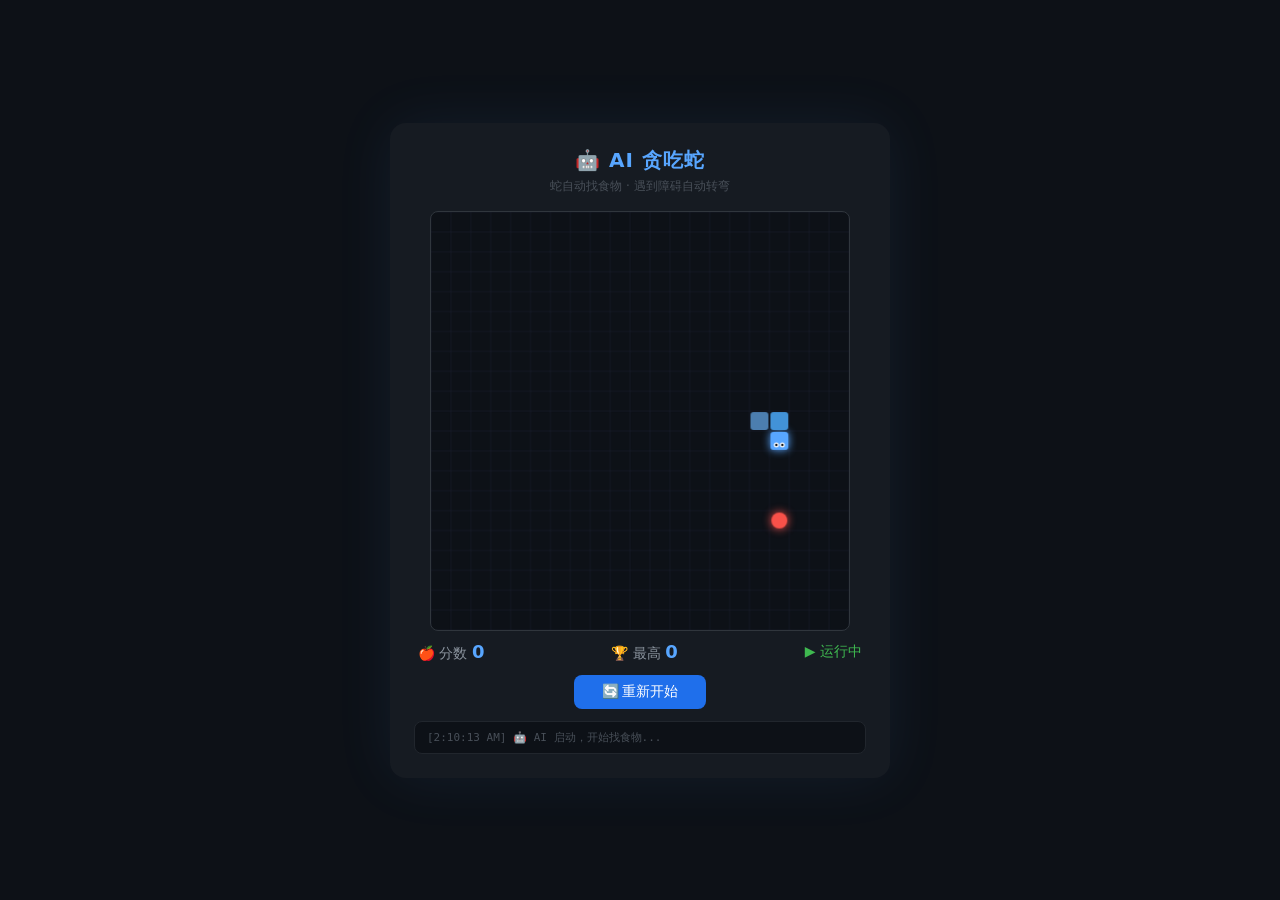
<file: code_demo/web_html/ai_snake.html>
<!DOCTYPE html>
<html lang="zh-CN">
<head>
<meta charset="UTF-8">
<meta name="viewport" content="width=device-width, initial-scale=1.0">
<title>🤖 AI 贪吃蛇</title>
<style>
* { margin: 0; padding: 0; box-sizing: border-box; }
body {
  background: #0d1117; color: #c9d1d9;
  font-family: 'Segoe UI', system-ui, sans-serif;
  min-height: 100vh; display: flex; justify-content: center; align-items: center;
  padding: 20px;
}
.wrap {
  background: #161b22; border-radius: 16px; padding: 24px;
  box-shadow: 0 0 60px rgba(88,166,255,0.08);
  max-width: 500px; width: 100%;
}
h1 {
  text-align: center; font-size: 20px; color: #58a6ff;
  margin-bottom: 4px; letter-spacing: 1px;
}
.sub { text-align: center; color: #484f58; font-size: 12px; margin-bottom: 16px; }
canvas {
  display: block; margin: 0 auto; border-radius: 8px;
  background: #0d1117; border: 1px solid #30363d;
  width: 100%; max-width: 420px; aspect-ratio: 1;
}
.bar {
  display: flex; justify-content: space-between; align-items: center;
  padding: 10px 4px 0; font-size: 14px; color: #8b949e;
}
.bar .num { color: #58a6ff; font-weight: bold; font-size: 18px; }
.bar .status { color: #f0883e; }
.btn {
  display: block; margin: 12px auto 0; padding: 8px 28px;
  border-radius: 8px; border: none; font-size: 14px; font-weight: 500;
  cursor: pointer; transition: all 0.2s; background: #1f6feb; color: #fff;
}
.btn:hover { background: #388bfd; }
.log {
  margin-top: 12px; padding: 8px 12px; background: #0d1117;
  border-radius: 8px; font-size: 11px; color: #484f58;
  max-height: 60px; overflow-y: auto; font-family: monospace;
  border: 1px solid #21262d;
}
</style>
</head>
<body>
<div class="wrap">
  <h1>🤖 AI 贪吃蛇</h1>
  <p class="sub">蛇自动找食物 · 遇到障碍自动转弯</p>
  <canvas id="c" width="420" height="420"></canvas>
  <div class="bar">
    <span>🍎 分数 <span class="num" id="score">0</span></span>
    <span>🏆 最高 <span class="num" id="best">0</span></span>
    <span class="status" id="status">▶ 运行中</span>
  </div>
  <button class="btn" id="restart">🔄 重新开始</button>
  <div class="log" id="log">🤖 AI 启动...</div>
</div>
<script>
const S = 20, N = 21; // 20x20 网格，21px 每格
const canvas = document.getElementById('c');
const ctx = canvas.getContext('2d');

let snake, dir, food, score, best, alive, gameLoop, speed;
const log = document.getElementById('log');
const scoreEl = document.getElementById('score');
const bestEl = document.getElementById('best');
const statusEl = document.getElementById('status');

function logMsg(m) { log.textContent = `[${new Date().toLocaleTimeString()}] ${m}`; }

function init() {
  const cx = Math.floor(N/2), cy = Math.floor(N/2);
  snake = [{x: cx, y: cy}, {x: cx-1, y: cy}, {x: cx-2, y: cy}];
  dir = {x: 1, y: 0};
  score = 0; alive = true; speed = 120;
  best = parseInt(localStorage.getItem('aiSnakeBest') || '0');
  bestEl.textContent = best;
  scoreEl.textContent = 0;
  statusEl.textContent = '▶ 运行中';
  statusEl.style.color = '#3fb950';
  spawnFood();
  draw();
  logMsg('🤖 AI 启动，开始找食物...');
  clearInterval(gameLoop);
  gameLoop = setInterval(tick, speed);
}

function spawnFood() {
  let pos;
  do {
    pos = {x: Math.floor(Math.random() * N), y: Math.floor(Math.random() * N)};
  } while (snake.some(s => s.x === pos.x && s.y === pos.y));
  food = pos;
}

function draw() {
  ctx.clearRect(0, 0, 420, 420);
  // 网格
  ctx.strokeStyle = '#1c2333';
  ctx.lineWidth = 0.5;
  for (let i = 0; i <= N; i++) {
    ctx.beginPath(); ctx.moveTo(i*S, 0); ctx.lineTo(i*S, 420); ctx.stroke();
    ctx.beginPath(); ctx.moveTo(0, i*S); ctx.lineTo(420, i*S); ctx.stroke();
  }
  // 食物
  ctx.fillStyle = '#f85149';
  ctx.shadowColor = '#f85149'; ctx.shadowBlur = 10;
  ctx.beginPath();
  ctx.arc(food.x*S + S/2, food.y*S + S/2, S/2 - 2, 0, Math.PI*2);
  ctx.fill();
  ctx.shadowBlur = 0;
  // 蛇
  snake.forEach((seg, i) => {
    const t = i / snake.length;
    const r = Math.floor(56 + t * 30);
    const g = Math.floor(166 - t * 60);
    const b = Math.floor(255 - t * 120);
    ctx.fillStyle = i === 0 ? '#58a6ff' : `rgb(${r},${g},${b})`;
    ctx.shadowColor = i === 0 ? '#58a6ff' : 'transparent';
    ctx.shadowBlur = i === 0 ? 8 : 0;
    const pad = 1, x = seg.x*S + pad, y = seg.y*S + pad;
    const w = S - pad*2, h = S - pad*2, r2 = 3;
    ctx.beginPath();
    ctx.moveTo(x + r2, y);
    ctx.lineTo(x + w - r2, y);
    ctx.quadraticCurveTo(x + w, y, x + w, y + r2);
    ctx.lineTo(x + w, y + h - r2);
    ctx.quadraticCurveTo(x + w, y + h, x + w - r2, y + h);
    ctx.lineTo(x + r2, y + h);
    ctx.quadraticCurveTo(x, y + h, x, y + h - r2);
    ctx.lineTo(x, y + r2);
    ctx.quadraticCurveTo(x, y, x + r2, y);
    ctx.closePath(); ctx.fill();
  });
  ctx.shadowBlur = 0;
  // 蛇眼
  if (snake.length > 0) {
    const h = snake[0];
    const cx = h.x*S + S/2, cy = h.y*S + S/2;
    ctx.fillStyle = '#fff';
    ctx.beginPath();
    ctx.arc(cx + dir.x*4 - dir.y*3, cy + dir.y*4 + dir.x*3, 2.5, 0, Math.PI*2);
    ctx.fill();
    ctx.beginPath();
    ctx.arc(cx + dir.x*4 + dir.y*3, cy + dir.y*4 - dir.x*3, 2.5, 0, Math.PI*2);
    ctx.fill();
    ctx.fillStyle = '#0d1117';
    ctx.beginPath();
    ctx.arc(cx + dir.x*4 - dir.y*3, cy + dir.y*4 + dir.x*3, 1.2, 0, Math.PI*2);
    ctx.fill();
    ctx.beginPath();
    ctx.arc(cx + dir.x*4 + dir.y*3, cy + dir.y*4 - dir.x*3, 1.2, 0, Math.PI*2);
    ctx.fill();
  }
}

// ─── AI 决策 ───────────────────────────────────────────

function aiDecide() {
  const head = snake[0];
  // 可用方向
  const dirs = [
    {x: 0, y: -1, label: '↑'},
    {x: 1, y: 0,  label: '→'},
    {x: 0, y: 1,  label: '↓'},
    {x: -1, y: 0, label: '←'},
  ];
  // 不能反向
  const safe = dirs.filter(d => !(d.x + dir.x === 0 && d.y + dir.y === 0));
  // 去掉会撞墙或撞自己的
  const valid = safe.filter(d => {
    const nx = head.x + d.x, ny = head.y + d.y;
    if (nx < 0 || nx >= N || ny < 0 || ny >= N) return false;
    return !snake.some(s => s.x === nx && s.y === ny);
  });

  if (valid.length === 0) return dir; // 无路可走，保持原方向（会死）

  // 优先朝食物方向走
  const dx = food.x - head.x, dy = food.y - head.y;
  // 按食物方向排序
  valid.sort((a, b) => {
    const da = Math.abs(dx - a.x) + Math.abs(dy - a.y);
    const db = Math.abs(dx - b.x) + Math.abs(dy - b.y);
    return da - db;
  });

  // 选第一个（最接近食物方向）
  return valid[0];
}

function tick() {
  if (!alive) return;
  const newDir = aiDecide();
  dir = newDir;
  const head = {x: snake[0].x + dir.x, y: snake[0].y + dir.y};
  // 撞墙
  if (head.x < 0 || head.x >= N || head.y < 0 || head.y >= N) { die(); return; }
  // 撞自己
  if (snake.some(s => s.x === head.x && s.y === head.y)) { die(); return; }
  snake.unshift(head);
  if (head.x === food.x && head.y === food.y) {
    score++;
    scoreEl.textContent = score;
    if (speed > 60) speed -= 1;
    clearInterval(gameLoop);
    gameLoop = setInterval(tick, speed);
    spawnFood();
    logMsg(`🍎 吃到食物！分数 ${score}，蛇长 ${snake.length}`);
  } else {
    snake.pop();
  }
  draw();
}

function die() {
  alive = false;
  clearInterval(gameLoop);
  if (score > best) {
    best = score;
    localStorage.setItem('aiSnakeBest', best);
    bestEl.textContent = best;
    statusEl.textContent = `💀 新纪录：${score}`;
    statusEl.style.color = '#d29922';
    logMsg(`🏆 新纪录！分数 ${score}，蛇长 ${snake.length}`);
  } else {
    statusEl.textContent = `💀 结束，分数 ${score}`;
    statusEl.style.color = '#f85149';
    logMsg(`💀 游戏结束，分数 ${score}`);
  }
}

document.getElementById('restart').addEventListener('click', init);
init();
</script>
</body>
</html>
</file>
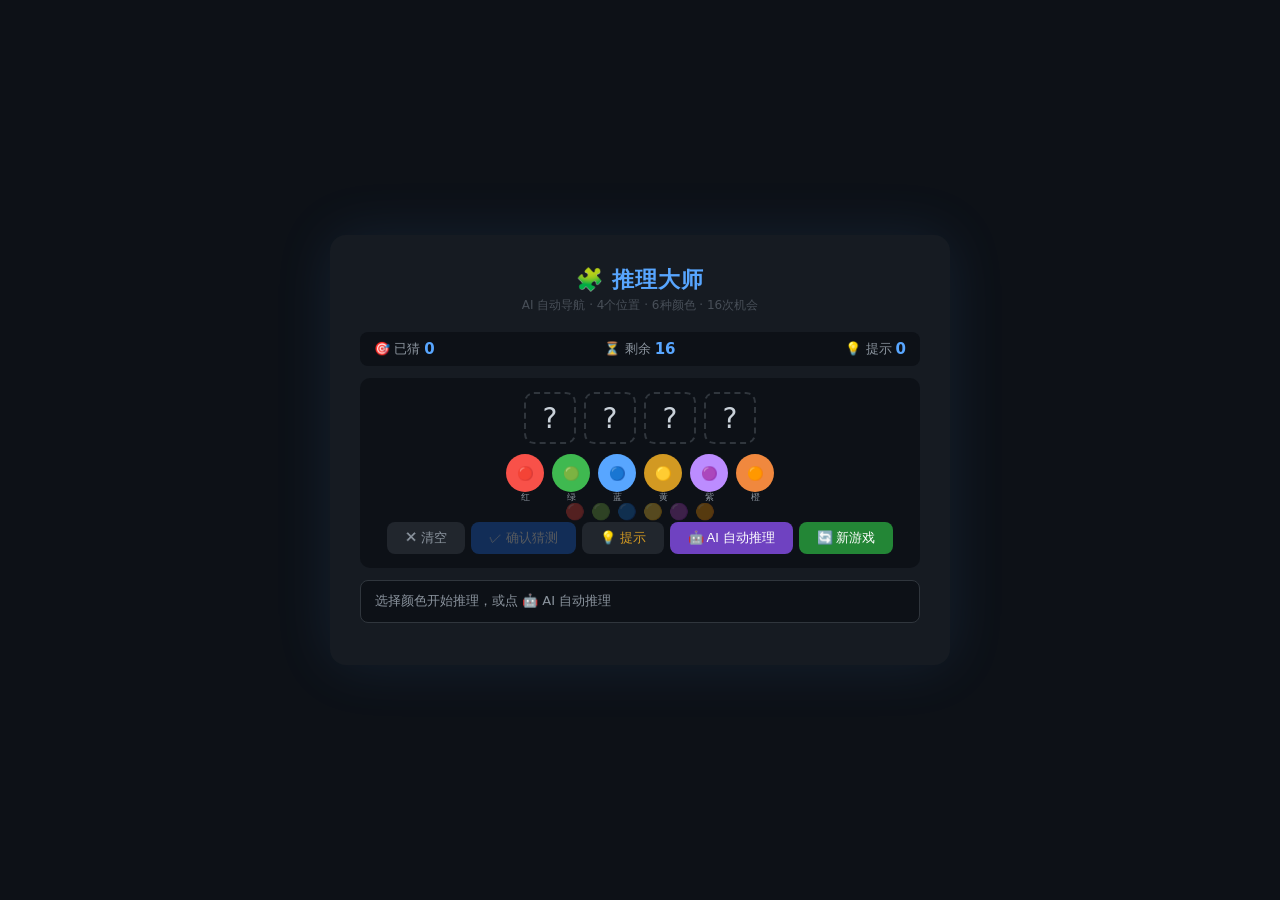
<file: code_demo/web_html/deduction.html>
<!DOCTYPE html>
<html lang="zh-CN">
<head>
<meta charset="UTF-8">
<meta name="viewport" content="width=device-width, initial-scale=1.0">
<title>🧩 推理大师 · AI 自动导航</title>
<style>
  * { margin: 0; padding: 0; box-sizing: border-box; }
  body {
    background: #0d1117; color: #c9d1d9;
    font-family: 'Segoe UI', system-ui, sans-serif;
    min-height: 100vh; display: flex; justify-content: center; align-items: center;
    padding: 20px;
  }
  .game {
    background: #161b22; border-radius: 16px;
    padding: 30px; max-width: 620px; width: 100%;
    box-shadow: 0 0 60px rgba(88,166,255,0.1);
  }
  h1 {
    text-align: center; font-size: 22px; font-weight: 600;
    color: #58a6ff; margin-bottom: 2px; letter-spacing: 1px;
  }
  .subtitle {
    text-align: center; color: #484f58; font-size: 12px; margin-bottom: 18px;
  }

  .info-bar {
    display: flex; justify-content: space-between; align-items: center;
    background: #0d1117; border-radius: 8px; padding: 8px 14px;
    margin-bottom: 12px; font-size: 13px; color: #8b949e;
  }
  .info-bar .stat { display: flex; align-items: center; gap: 4px; }
  .info-bar .num { color: #58a6ff; font-weight: bold; font-size: 15px; }

  /* 当前猜测 */
  .guess-area {
    background: #0d1117; border-radius: 10px; padding: 14px 16px;
    margin-bottom: 12px; text-align: center;
  }
  .guess-slots {
    display: flex; justify-content: center; gap: 8px; margin-bottom: 10px;
  }
  .slot {
    width: 52px; height: 52px; border-radius: 10px;
    border: 2px dashed #30363d; background: #0d1117;
    display: flex; align-items: center; justify-content: center;
    font-size: 28px; transition: all 0.2s;
  }
  .slot.filled { border-style: solid; border-color: #58a6ff; background: #161b22; }
  .slot.reveal { border-color: #3fb950; background: #0d2818; }

  .color-picker {
    display: flex; justify-content: center; gap: 8px; flex-wrap: wrap;
    margin-bottom: 10px;
  }
  .color-btn {
    width: 38px; height: 38px; border-radius: 50%; border: 2px solid transparent;
    cursor: pointer; transition: all 0.15s; position: relative;
  }
  .color-btn:hover { transform: scale(1.15); border-color: #fff; }
  .color-btn:active { transform: scale(0.95); }
  .color-btn.dim { opacity: 0.15; filter: grayscale(1); cursor: default; }
  .color-btn.dim:hover { transform: none; border-color: transparent; }
  .color-btn .label {
    position: absolute; bottom: -14px; left: 50%; transform: translateX(-50%);
    font-size: 9px; color: #8b949e; white-space: nowrap;
  }

  .action-btns {
    display: flex; gap: 6px; justify-content: center; flex-wrap: wrap;
  }
  .action-btns button {
    padding: 7px 18px; border-radius: 8px; border: none;
    font-size: 13px; font-weight: 500; cursor: pointer; transition: all 0.2s;
  }
  .btn-guess { background: #1f6feb; color: #fff; }
  .btn-guess:disabled { opacity: 0.3; cursor: not-allowed; }
  .btn-guess:hover:not(:disabled) { background: #388bfd; }
  .btn-clear { background: #21262d; color: #8b949e; }
  .btn-clear:hover { background: #30363d; color: #c9d1d9; }
  .btn-hint { background: #21262d; color: #d29922; }
  .btn-hint:hover { background: #30363d; }
  .btn-new { background: #238636; color: #fff; }
  .btn-new:hover { background: #2ea043; }
  .btn-ai { background: #6f42c1; color: #fff; }
  .btn-ai:hover { background: #7c4dd4; }
  .btn-ai.running { background: #da3633; animation: pulse 1.5s infinite; }
  @keyframes pulse { 0%,100% { opacity: 1; } 50% { opacity: 0.7; } }

  /* 推理面板 */
  .reasoning-panel {
    background: #0d1117; border: 1px solid #30363d; border-radius: 10px;
    padding: 14px; margin-bottom: 12px; display: none;
    text-align: left; font-size: 13px; line-height: 1.7;
  }
  .reasoning-panel.show { display: block; }
  .reasoning-panel .step { color: #58a6ff; font-weight: 600; margin-bottom: 4px; }
  .reasoning-panel .line { color: #c9d1d9; padding-left: 12px; }
  .reasoning-panel .conclusion { color: #3fb950; font-weight: 500; padding-left: 12px; }
  .reasoning-panel .excluded-line { color: #f85149; padding-left: 12px; }
  .reasoning-panel .guess-line { color: #d29922; font-weight: 500; padding-left: 12px; }
  .reasoning-panel .waiting { color: #484f58; text-align: center; padding: 10px; }

  /* 历史 */
  .history-area { margin-top: 12px; max-height: 280px; overflow-y: auto; }
  .history-area::-webkit-scrollbar { width: 4px; }
  .history-area::-webkit-scrollbar-track { background: transparent; }
  .history-area::-webkit-scrollbar-thumb { background: #30363d; border-radius: 2px; }
  .history-item {
    display: flex; align-items: center; gap: 10px;
    padding: 7px 10px; border-radius: 6px; margin-bottom: 3px;
    font-size: 13px; animation: slideIn 0.2s ease;
  }
  .history-item.ai-move { background: #1c1335; }
  @keyframes slideIn { from { opacity: 0; transform: translateY(-6px); } to { opacity: 1; transform: translateY(0); } }
  .history-item .h-guess { display: flex; gap: 3px; font-size: 20px; min-width: 90px; }
  .history-item .h-result { font-weight: 500; }
  .history-item .h-exact { color: #3fb950; }
  .history-item .h-color { color: #d29922; }
  .history-item .h-wrong { color: #30363d; }
  .history-item .h-num { color: #484f58; min-width: 22px; font-size: 12px; }
  .history-item .h-ai-tag { font-size: 10px; color: #7c4dd4; background: #1c1335; padding: 1px 6px; border-radius: 4px; }

  /* 消息 */
  .message {
    margin-top: 10px; padding: 10px 14px; border-radius: 8px;
    font-size: 13px; line-height: 1.6; display: none;
  }
  .message.info { display: block; background: #0d1117; border: 1px solid #30363d; color: #8b949e; }
  .message.success { display: block; background: #0d2818; border: 1px solid #238636; color: #3fb950; }
  .message.hint { display: block; background: #1c1500; border: 1px solid #d29922; color: #d29922; }

  .excluded-row {
    display: flex; justify-content: center; gap: 6px; margin-top: 6px;
    min-height: 20px; flex-wrap: wrap;
  }
  .excluded-item { font-size: 16px; opacity: 0.3; transition: all 0.2s; }
  .excluded-item.dim { opacity: 0.1; filter: grayscale(1); }

  /* 速度控制 */
  .speed-control {
    display: flex; align-items: center; justify-content: center; gap: 8px;
    margin-top: 8px; font-size: 12px; color: #484f58;
  }
  .speed-control input[type="range"] {
    width: 80px; height: 4px; -webkit-appearance: none;
    background: #30363d; border-radius: 2px; outline: none;
  }
  .speed-control input[type="range"]::-webkit-slider-thumb {
    -webkit-appearance: none; width: 12px; height: 12px;
    border-radius: 50%; background: #58a6ff; cursor: pointer;
  }

  @media (max-width: 500px) {
    .game { padding: 16px; }
    .slot { width: 44px; height: 44px; font-size: 22px; }
    .color-btn { width: 34px; height: 34px; }
    .reasoning-panel { font-size: 12px; }
  }
</style>
</head>
<body>
<div class="game">
  <h1>🧩 推理大师</h1>
  <p class="subtitle">AI 自动导航 · 4个位置 · 6种颜色 · 16次机会</p>

  <div class="info-bar">
    <span class="stat">🎯 已猜 <span class="num" id="attempts">0</span></span>
    <span class="stat">⏳ 剩余 <span class="num" id="remaining">16</span></span>
    <span class="stat">💡 提示 <span class="num" id="hintsUsed">0</span></span>
  </div>

  <!-- 当前猜测 -->
  <div class="guess-area">
    <div class="guess-slots" id="slots">
      <div class="slot" data-i="0">?</div>
      <div class="slot" data-i="1">?</div>
      <div class="slot" data-i="2">?</div>
      <div class="slot" data-i="3">?</div>
    </div>

    <div class="color-picker" id="colorPicker"></div>
    <div class="excluded-row" id="excludedRow"></div>

    <div class="action-btns">
      <button class="btn-clear" id="btnClear">✕ 清空</button>
      <button class="btn-guess" id="btnGuess" disabled>✓ 确认猜测</button>
      <button class="btn-hint" id="btnHint">💡 提示</button>
      <button class="btn-ai" id="btnAuto">🤖 AI 自动推理</button>
      <button class="btn-new" id="btnNew">🔄 新游戏</button>
    </div>

    <div class="speed-control" id="speedControl" style="display:none">
      <span>🐢</span>
      <input type="range" id="speedSlider" min="300" max="3000" value="1200" step="100">
      <span>🐇</span>
      <span id="speedLabel">1.2s</span>
    </div>
  </div>

  <!-- 推理面板 -->
  <div class="reasoning-panel" id="reasoningPanel">
    <div class="waiting" id="reasoningWaiting">🤖 AI 思考中...</div>
    <div id="reasoningContent"></div>
  </div>

  <!-- 消息 -->
  <div class="message" id="message"></div>

  <!-- 历史 -->
  <div class="history-area" id="history"></div>
</div>

<script>
const COLORS = [
  { key: 'R', emoji: '🔴', name: '红', hex: '#f85149' },
  { key: 'G', emoji: '🟢', name: '绿', hex: '#3fb950' },
  { key: 'B', emoji: '🔵', name: '蓝', hex: '#58a6ff' },
  { key: 'Y', emoji: '🟡', name: '黄', hex: '#d29922' },
  { key: 'P', emoji: '🟣', name: '紫', hex: '#bc8cff' },
  { key: 'O', emoji: '🟠', name: '橙', hex: '#f0883e' },
];

const SLOTS = 4;
const MAX_ATTEMPTS = 16;

// 状态
let state = {
  secret: [],
  currentGuess: [],
  history: [],
  attempts: 0,
  hintsUsed: 0,
  solved: false,
  excluded: new Set(),
};

let autoRunning = false;
let autoTimer = null;

const $ = id => document.getElementById(id);
const slots = document.querySelectorAll('.slot');
const historyEl = $('history');
const messageEl = $('message');
const reasoningPanel = $('reasoningPanel');
const reasoningContent = $('reasoningContent');
const reasoningWaiting = $('reasoningWaiting');

// 初始化
function init() {
  state.secret = [];
  state.currentGuess = [];
  state.history = [];
  state.attempts = 0;
  state.hintsUsed = 0;
  state.solved = false;
  state.excluded = new Set();

  const keys = COLORS.map(c => c.key);
  for (let i = 0; i < SLOTS; i++) {
    state.secret.push(keys[Math.floor(Math.random() * keys.length)]);
  }

  stopAuto();
  renderSlots();
  renderColorPicker();
  renderExcluded();
  updateInfo();
  historyEl.innerHTML = '';
  reasoningPanel.classList.remove('show');
  setMessage('选择颜色开始推理，或点 🤖 AI 自动推理', 'info');
  $('btnGuess').disabled = true;
  $('btnAuto').textContent = '🤖 AI 自动推理';
  $('btnAuto').className = 'btn-ai';
  $('speedControl').style.display = 'none';
}

// 渲染槽
function renderSlots() {
  slots.forEach((el, i) => {
    if (i < state.currentGuess.length) {
      const c = COLORS.find(c => c.key === state.currentGuess[i]);
      el.textContent = c ? c.emoji : '?';
      el.className = 'slot filled';
    } else {
      el.textContent = '?';
      el.className = 'slot';
    }
  });
  $('btnGuess').disabled = state.currentGuess.length !== SLOTS || state.solved;
}

// 渲染颜色选择器
function renderColorPicker() {
  $('colorPicker').innerHTML = '';
  COLORS.forEach(c => {
    const btn = document.createElement('button');
    btn.className = 'color-btn';
    btn.style.background = c.hex;
    btn.textContent = c.emoji;
    btn.dataset.key = c.key;
    btn.title = c.name;
    const label = document.createElement('span');
    label.className = 'label';
    label.textContent = c.name;
    btn.appendChild(label);
    btn.addEventListener('click', () => {
      if (autoRunning) return;
      if (state.excluded.has(c.key)) return;
      if (state.currentGuess.length >= SLOTS) return;
      state.currentGuess.push(c.key);
      renderSlots();
    });
    $('colorPicker').appendChild(btn);
  });
}

// 排除渲染
function renderExcluded() {
  $('excludedRow').innerHTML = '';
  COLORS.forEach(c => {
    const span = document.createElement('span');
    span.className = 'excluded-item';
    if (state.excluded.has(c.key)) span.classList.add('dim');
    span.textContent = c.emoji;
    $('excludedRow').appendChild(span);
  });
  // 更新颜色选择器外观
  document.querySelectorAll('.color-btn').forEach(btn => {
    if (state.excluded.has(btn.dataset.key)) btn.classList.add('dim');
    else btn.classList.remove('dim');
  });
}

// 更新信息栏
function updateInfo() {
  $('attempts').textContent = state.attempts;
  $('remaining').textContent = MAX_ATTEMPTS - state.attempts;
  $('hintsUsed').textContent = state.hintsUsed;
}

// 设置消息
function setMessage(msg, type = 'info') {
  messageEl.className = `message ${type}`;
  messageEl.innerHTML = msg;
}

// 清空
$('btnClear').addEventListener('click', () => {
  if (autoRunning || state.solved) return;
  state.currentGuess = [];
  renderSlots();
});

// 手动猜测
$('btnGuess').addEventListener('click', () => {
  if (state.currentGuess.length !== SLOTS || state.solved) return;
  stopAuto();
  makeGuess([...state.currentGuess]);
});

// 提示
$('btnHint').addEventListener('click', () => {
  if (state.solved) return;
  state.hintsUsed++;
  const unknown = [];
  for (let i = 0; i < SLOTS; i++) {
    const guessed = state.history.some(h => h.guess[i] === state.secret[i]);
    if (!guessed) unknown.push(i);
  }
  let hintMsg;
  if (unknown.length > 0) {
    const idx = unknown[Math.floor(Math.random() * unknown.length)];
    const c = COLORS.find(c => c.key === state.secret[idx]);
    hintMsg = `💡 提示: 位置 ${idx + 1} 是 ${c.emoji}${c.name}`;
  } else {
    hintMsg = '💡 提示: 所有颜色都猜过，试试排列组合！';
  }
  setMessage(hintMsg, 'hint');
  updateInfo();
});

// 新游戏
$('btnNew').addEventListener('click', init);

// 速度控制
$('speedSlider').addEventListener('input', () => {
  $('speedLabel').textContent = (parseInt($('speedSlider').value) / 1000).toFixed(1) + 's';
});

// ─── AI 推理引擎 ───────────────────────────────────────

function aiReason() {
  const n = SLOTS;
  const keys = COLORS.map(c => c.key);

  // 生成所有组合
  let all = generateAll(keys, n);

  // 用历史过滤
  for (const h of state.history) {
    const filtered = [];
    for (const candidate of all) {
      const gExact = countExact(h.guess, candidate);
      const gColor = countColorOnly(h.guess, candidate);
      if (gExact === h.exact && gColor === h.colorOnly) {
        filtered.push(candidate);
      }
    }
    all = filtered;
  }

  return {
    all,
    total: keys.length ** n,
    remaining: all.length,
  };
}

function generateAll(keys, n) {
  if (n === 0) return [[]];
  const rest = generateAll(keys, n - 1);
  const result = [];
  for (const r of rest) {
    for (const k of keys) {
      result.push([k, ...r]);
    }
  }
  return result;
}

function countExact(guess, candidate) {
  return guess.filter((g, i) => g === candidate[i]).length;
}

function countColorOnly(guess, candidate) {
  const sc = {}, gc = {};
  for (let i = 0; i < SLOTS; i++) {
    if (guess[i] !== candidate[i]) {
      sc[candidate[i]] = (sc[candidate[i]] || 0) + 1;
      gc[guess[i]] = (gc[guess[i]] || 0) + 1;
    }
  }
  let total = 0;
  for (const [c, cnt] of Object.entries(gc)) {
    total += Math.min(cnt, sc[c] || 0);
  }
  return total;
}

// ─── AI 推理展示 ────────────────────────────────────────

function showReasoning(reason, guess) {
  reasoningPanel.classList.add('show');
  reasoningWaiting.style.display = 'none';
  reasoningContent.style.display = 'block';

  const n = SLOTS;
  const lines = [];

  lines.push(`<div class="step">🧠 第 ${reason.step} 步推理</div>`);
  lines.push(`<div class="line">总可能组合: ${reason.total}</div>`);
  lines.push(`<div class="line">历史过滤后剩余: ${reason.remaining}</div>`);

  if (reason.remaining <= 10) {
    lines.push(`<div class="line">候选列表:</div>`);
    for (const c of reason.all) {
      const emojis = c.map(k => COLORS.find(c => c.key === k).emoji).join('');
      lines.push(`<div class="line">  ${emojis}</div>`);
    }
  }

  // 排除分析
  const guessed = new Set();
  for (const h of state.history) {
    for (const g of h.guess) guessed.add(g);
  }
  const appeared = new Set();
  for (const c of reason.all) {
    for (const k of c) appeared.add(k);
  }
  const confirmedExcluded = [...guessed].filter(k => !appeared.has(k));
  if (confirmedExcluded.length > 0) {
    const emojis = confirmedExcluded.map(k => {
      const c = COLORS.find(c => c.key === k);
      return `${c.emoji}${c.name}`;
    }).join('、');
    lines.push(`<div class="excluded-line">❌ 已排除: ${emojis}</div>`);
  }

  // 位置分析
  if (reason.remaining > 1) {
    lines.push(`<div class="line">📊 位置分析:</div>`);
    for (let pos = 0; pos < n; pos++) {
      const freq = {};
      for (const c of reason.all) {
        freq[c[pos]] = (freq[c[pos]] || 0) + 1;
      }
      const sorted = Object.entries(freq).sort((a, b) => b[1] - a[1]);
      const parts = sorted.map(([k, cnt]) => {
        const c = COLORS.find(c => c.key === k);
        const pct = Math.round(cnt / reason.remaining * 100);
        return `${c.emoji}${pct}%`;
      });
      lines.push(`<div class="line">  位置${pos+1}: ${parts.join(' ')}</div>`);
    }
  }

  // 结论
  const guessEmojis = guess.map(k => COLORS.find(c => c.key === k).emoji).join('');
  lines.push(`<div class="guess-line">🎯 猜测: ${guessEmojis}</div>`);

  reasoningContent.innerHTML = lines.join('\n');
}

function clearReasoning() {
  reasoningPanel.classList.remove('show');
  reasoningContent.style.display = 'none';
  reasoningWaiting.style.display = 'block';
}

// ─── 猜测核心 ──────────────────────────────────────────

function makeGuess(guess, isAuto = false) {
  state.attempts++;
  const secret = state.secret;

  let exact = 0;
  const secretRem = [];
  const guessRem = [];
  for (let i = 0; i < SLOTS; i++) {
    if (guess[i] === secret[i]) exact++;
    else { secretRem.push(secret[i]); guessRem.push(guess[i]); }
  }

  let colorOnly = 0;
  const used = [];
  for (const g of guessRem) {
    const idx = secretRem.findIndex((s, i) => s === g && !used[i]);
    if (idx !== -1) { colorOnly++; used[idx] = true; }
  }

  for (const g of guess) {
    if (!secret.includes(g)) state.excluded.add(g);
  }

  const result = { guess, exact, colorOnly, isAuto };
  state.history.push(result);
  state.currentGuess = [];

  if (exact === SLOTS) {
    state.solved = true;
    setMessage(`🎉 正确！用了 ${state.attempts} 次猜中！`, 'success');
    stopAuto();
  }

  renderHistory();
  renderSlots();
  renderExcluded();
  updateInfo();

  if (!state.solved) {
    const hints = [];
    if (exact > 0) {
      const pos = [];
      for (let i = 0; i < SLOTS; i++) {
        if (guess[i] === secret[i]) pos.push(i + 1);
      }
      hints.push(`✅ 位置 ${pos.join(', ')} 完全正确`);
    }
    if (colorOnly > 0) hints.push(`🔄 ${colorOnly} 个颜色正确但位置不对`);

    const wrong = [];
    for (const g of guess) {
      if (!secret.includes(g) && !wrong.includes(g)) {
        const c = COLORS.find(c => c.key === g);
        wrong.push(`${c.emoji}${c.name}`);
      }
    }
    if (wrong.length > 0) hints.push(`❌ ${wrong.join('、')} 不在答案中`);

    if (state.history.length >= 2) {
      const prev = state.history[state.history.length - 2];
      if (prev.exact < exact) hints.push('🔥 比上次更接近了！');
      else if (prev.exact > exact) hints.push('❄️ 比上次远了');
    }

    setMessage(hints.join('<br>'), 'info');
  }
}

// 渲染历史
function renderHistory() {
  historyEl.innerHTML = '';
  for (let i = state.history.length - 1; i >= 0; i--) {
    const h = state.history[i];
    const div = document.createElement('div');
    div.className = 'history-item' + (h.isAuto ? ' ai-move' : '');

    const num = document.createElement('span');
    num.className = 'h-num';
    num.textContent = `#${i + 1}`;
    div.appendChild(num);

    const guessSpan = document.createElement('span');
    guessSpan.className = 'h-guess';
    guessSpan.textContent = h.guess.map(k => COLORS.find(c => c.key === k).emoji).join('');
    div.appendChild(guessSpan);

    const result = document.createElement('span');
    result.className = 'h-result';
    result.innerHTML =
      `<span class="h-exact">●`.repeat(h.exact) +
      `<span class="h-color">○`.repeat(h.colorOnly) +
      `<span class="h-wrong">·`.repeat(SLOTS - h.exact - h.colorOnly);
    div.appendChild(result);

    if (h.isAuto) {
      const tag = document.createElement('span');
      tag.className = 'h-ai-tag';
      tag.textContent = '🤖';
      div.appendChild(tag);
    }

    historyEl.appendChild(div);
  }
}

// ─── AI 自动推理 ───────────────────────────────────────

$('btnAuto').addEventListener('click', () => {
  if (autoRunning) {
    stopAuto();
    return;
  }
  if (state.solved) {
    init();
    setTimeout(() => startAuto(), 300);
    return;
  }
  startAuto();
});

function startAuto() {
  if (state.solved) {
    setMessage('✅ 已通关，点击新游戏再开一局', 'info');
    return;
  }
  autoRunning = true;
  $('btnAuto').textContent = '⏸ 暂停';
  $('btnAuto').className = 'btn-ai running';
  $('speedControl').style.display = 'flex';
  clearReasoning();
  scheduleNext();
}

function stopAuto() {
  autoRunning = false;
  if (autoTimer) { clearTimeout(autoTimer); autoTimer = null; }
  $('btnAuto').textContent = '🤖 AI 自动推理';
  $('btnAuto').className = 'btn-ai';
}

function scheduleNext() {
  if (!autoRunning || state.solved) return;
  if (state.currentGuess.length > 0) state.currentGuess = [];

  const speed = parseInt($('speedSlider').value);
  autoTimer = setTimeout(() => autoStep(), speed);
}

function autoStep() {
  if (!autoRunning) return;

  // 第一步：AI 推理
  const reason = aiReason();
  if (reason.remaining === 0) {
    showReasoning(reason, []);
    setMessage('⚠️ 矛盾！没有符合条件的组合，推理有误', 'hint');
    stopAuto();
    return;
  }

  // 选一个猜测
  let guess;
  if (reason.remaining === 1) {
    guess = reason.all[0];
  } else {
    // 策略：选一个包含最多不确定颜色的候选
    // 简单策略：选第一个
    guess = reason.all[0];
  }

  // 第二步：展示推理
  showReasoning({ ...reason, step: state.attempts + 1 }, guess);

  // 第三步：填充槽位（视觉反馈）
  state.currentGuess = [...guess];
  renderSlots();

  // 第四步：延迟后正式猜测
  const speed = parseInt($('speedSlider').value);
  autoTimer = setTimeout(() => {
    if (!autoRunning) return;
    // 正式猜测
    makeGuess([...guess], true);
    // 继续下一轮
    scheduleNext();
  }, Math.min(speed, 800));
}

// ─── 启动 ──────────────────────────────────────────────
init();
</script>
</body>
</html>
</file>
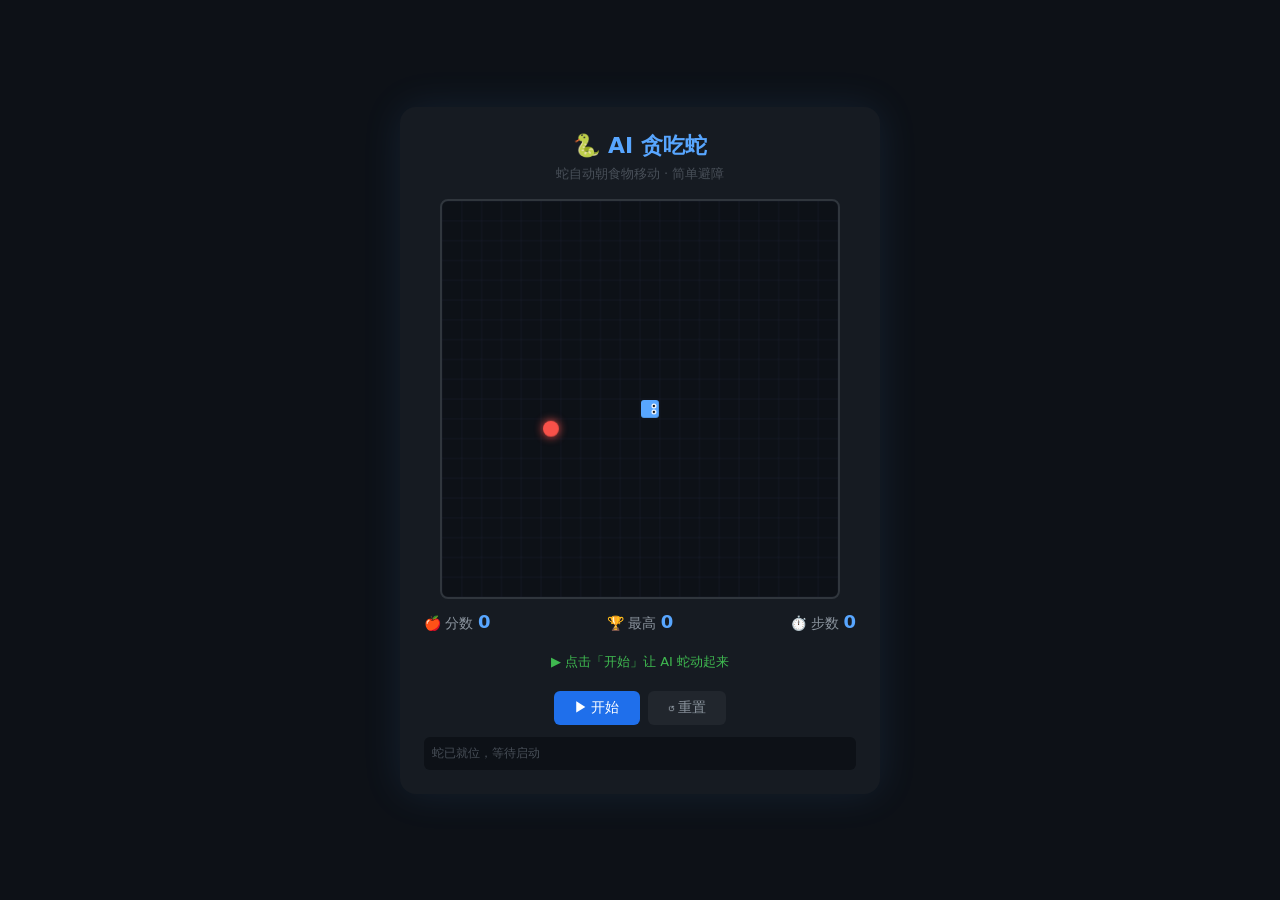
<file: code_demo/web_html/snake_ai.html>
<!DOCTYPE html>
<html lang="zh-CN">
<head>
<meta charset="UTF-8">
<meta name="viewport" content="width=device-width, initial-scale=1.0">
<title>🐍 AI 贪吃蛇</title>
<style>
  * { margin: 0; padding: 0; box-sizing: border-box; }
  body {
    background: #0d1117; color: #c9d1d9;
    font-family: 'Segoe UI', system-ui, sans-serif;
    min-height: 100vh; display: flex; justify-content: center; align-items: center;
    padding: 20px;
  }
  .game {
    background: #161b22; border-radius: 16px; padding: 24px;
    max-width: 480px; width: 100%;
    box-shadow: 0 0 40px rgba(88,166,255,0.1);
    text-align: center;
  }
  h1 { font-size: 22px; color: #58a6ff; margin-bottom: 4px; }
  .sub { color: #484f58; font-size: 13px; margin-bottom: 16px; }
  canvas {
    border: 2px solid #30363d; border-radius: 8px;
    background: #0d1117; display: block; margin: 0 auto;
    width: 400px; height: 400px;
  }
  .info-bar {
    display: flex; justify-content: space-between; margin: 12px 0;
    font-size: 14px; color: #8b949e;
  }
  .info-bar .num { color: #58a6ff; font-weight: bold; font-size: 18px; }
  .status {
    padding: 8px; border-radius: 6px; font-size: 13px; min-height: 36px;
    margin-bottom: 10px;
  }
  .status.playing { color: #3fb950; }
  .status.dead { color: #f85149; }
  .controls { display: flex; gap: 8px; justify-content: center; }
  .controls button {
    padding: 8px 20px; border-radius: 6px; border: none; cursor: pointer;
    font-size: 14px; transition: all 0.2s;
  }
  .btn-start { background: #1f6feb; color: #fff; }
  .btn-start:hover { background: #388bfd; }
  .btn-reset { background: #21262d; color: #8b949e; border: 1px solid #30363d; }
  .btn-reset:hover { background: #30363d; }
  .log {
    margin-top: 12px; padding: 8px; background: #0d1117; border-radius: 6px;
    font-size: 12px; color: #484f58; max-height: 60px; overflow-y: auto;
    text-align: left;
  }
  @media (max-width: 500px) {
    canvas { width: 300px; height: 300px; }
  }
</style>
</head>
<body>
<div class="game">
  <h1>🐍 AI 贪吃蛇</h1>
  <p class="sub">蛇自动朝食物移动 · 简单避障</p>

  <canvas id="canvas" width="400" height="400"></canvas>

  <div class="info-bar">
    <span>🍎 分数 <span class="num" id="score">0</span></span>
    <span>🏆 最高 <span class="num" id="highScore">0</span></span>
    <span>⏱️ 步数 <span class="num" id="steps">0</span></span>
  </div>

  <div class="status playing" id="status">▶ 点击「开始」让 AI 蛇动起来</div>

  <div class="controls">
    <button class="btn-start" id="btnStart">▶ 开始</button>
    <button class="btn-reset" id="btnReset">↺ 重置</button>
  </div>

  <div class="log" id="log"></div>
</div>

<script>
const canvas = document.getElementById('canvas');
const ctx = canvas.getContext('2d');
const scoreEl = document.getElementById('score');
const highScoreEl = document.getElementById('highScore');
const stepsEl = document.getElementById('steps');
const statusEl = document.getElementById('status');
const logEl = document.getElementById('log');

const GRID = 20;
const SIZE = 400 / GRID;

// 方向
const DIR = {
  UP: {x: 0, y: -1}, DOWN: {x: 0, y: 1},
  LEFT: {x: -1, y: 0}, RIGHT: {x: 1, y: 0},
};

// 游戏状态
let snake, food, dir, score, highScore, steps, running, alive, gameLoop;
let speed = 120;

function log(msg) {
  logEl.textContent = msg;
}

function init() {
  snake = [{x: 10, y: 10}];
  dir = DIR.RIGHT;
  score = 0;
  steps = 0;
  running = false;
  alive = true;
  highScore = parseInt(localStorage.getItem('snakeAI_high') || '0');
  highScoreEl.textContent = highScore;
  spawnFood();
  draw();
  statusEl.textContent = '▶ 点击「开始」让 AI 蛇动起来';
  statusEl.className = 'status playing';
  log('蛇已就位，等待启动');
}

function spawnFood() {
  let pos;
  do {
    pos = {x: Math.floor(Math.random() * GRID), y: Math.floor(Math.random() * GRID)};
  } while (snake.some(s => s.x === pos.x && s.y === pos.y));
  food = pos;
}

function draw() {
  ctx.clearRect(0, 0, 400, 400);

  // 网格
  ctx.strokeStyle = '#1c2333';
  ctx.lineWidth = 0.5;
  for (let i = 0; i <= GRID; i++) {
    ctx.beginPath(); ctx.moveTo(i * SIZE, 0); ctx.lineTo(i * SIZE, 400); ctx.stroke();
    ctx.beginPath(); ctx.moveTo(0, i * SIZE); ctx.lineTo(400, i * SIZE); ctx.stroke();
  }

  // 食物
  ctx.fillStyle = '#f85149';
  ctx.shadowColor = '#f85149';
  ctx.shadowBlur = 10;
  ctx.beginPath();
  ctx.arc(food.x * SIZE + SIZE/2, food.y * SIZE + SIZE/2, SIZE/2 - 2, 0, Math.PI * 2);
  ctx.fill();
  ctx.shadowBlur = 0;

  // 蛇身
  snake.forEach((seg, i) => {
    const g = Math.max(80, 180 - i * 6);
    ctx.fillStyle = i === 0 ? '#58a6ff' : `rgb(40, ${g}, 130)`;
    const pad = 1, r = 3;
    const x = seg.x * SIZE + pad, y = seg.y * SIZE + pad;
    const w = SIZE - pad*2, h = SIZE - pad*2;
    ctx.beginPath();
    ctx.moveTo(x + r, y);
    ctx.lineTo(x + w - r, y);
    ctx.quadraticCurveTo(x + w, y, x + w, y + r);
    ctx.lineTo(x + w, y + h - r);
    ctx.quadraticCurveTo(x + w, y + h, x + w - r, y + h);
    ctx.lineTo(x + r, y + h);
    ctx.quadraticCurveTo(x, y + h, x, y + h - r);
    ctx.lineTo(x, y + r);
    ctx.quadraticCurveTo(x, y, x + r, y);
    ctx.closePath();
    ctx.fill();
  });

  // 蛇眼
  if (snake.length > 0) {
    const h = snake[0];
    const cx = h.x * SIZE + SIZE/2;
    const cy = h.y * SIZE + SIZE/2;
    ctx.fillStyle = '#fff';
    ctx.beginPath();
    ctx.arc(cx + dir.x * 4 - dir.y * 3, cy + dir.y * 4 + dir.x * 3, 2.5, 0, Math.PI*2);
    ctx.fill();
    ctx.beginPath();
    ctx.arc(cx + dir.x * 4 + dir.y * 3, cy + dir.y * 4 - dir.x * 3, 2.5, 0, Math.PI*2);
    ctx.fill();
    ctx.fillStyle = '#0d1117';
    ctx.beginPath();
    ctx.arc(cx + dir.x * 4 - dir.y * 3, cy + dir.y * 4 + dir.x * 3, 1.2, 0, Math.PI*2);
    ctx.fill();
    ctx.beginPath();
    ctx.arc(cx + dir.x * 4 + dir.y * 3, cy + dir.y * 4 - dir.x * 3, 1.2, 0, Math.PI*2);
    ctx.fill();
  }
}

// ─── AI 决策 ─────────────────────────────────────────

function isSafe(x, y) {
  if (x < 0 || x >= GRID || y < 0 || y >= GRID) return false;
  return !snake.some(s => s.x === x && s.y === y);
}

function getNextDir() {
  const head = snake[0];
  const dirs = [
    {d: DIR.UP,    name: '↑', dist: Math.abs(head.x - food.x) + Math.abs(head.y - 1 - food.y)},
    {d: DIR.DOWN,  name: '↓', dist: Math.abs(head.x - food.x) + Math.abs(head.y + 1 - food.y)},
    {d: DIR.LEFT,  name: '←', dist: Math.abs(head.x - 1 - food.x) + Math.abs(head.y - food.y)},
    {d: DIR.RIGHT, name: '→', dist: Math.abs(head.x + 1 - food.x) + Math.abs(head.y - food.y)},
  ];

  // 不能回头
  const cannot = {x: -dir.x, y: -dir.y};

  // 按距离食物近→远排序
  dirs.sort((a, b) => a.dist - b.dist);

  // 尝试：先看能不能朝食物走
  for (const item of dirs) {
    const nx = head.x + item.d.x, ny = head.y + item.d.y;
    if (item.d.x === cannot.x && item.d.y === cannot.y) continue;
    if (isSafe(nx, ny)) {
      return item;
    }
  }

  // 没有安全方向能接近食物 → 尝试任意安全方向
  for (const item of [{d: DIR.UP, name: '↑'}, {d: DIR.DOWN, name: '↓'},
                       {d: DIR.LEFT, name: '←'}, {d: DIR.RIGHT, name: '→'}]) {
    if (item.d.x === cannot.x && item.d.y === cannot.y) continue;
    const nx = head.x + item.d.x, ny = head.y + item.d.y;
    if (isSafe(nx, ny)) {
      return {...item, dist: -1};
    }
  }

  return null; // 死路
}

function step() {
  if (!alive || !running) return;

  const decision = getNextDir();
  if (!decision) {
    alive = false;
    clearInterval(gameLoop);
    statusEl.textContent = '💀 蛇被困住了！';
    statusEl.className = 'status dead';
    log(`困死在第 ${steps} 步，得分 ${score}`);
    if (score > highScore) {
      highScore = score;
      localStorage.setItem('snakeAI_high', highScore);
      highScoreEl.textContent = highScore;
    }
    return;
  }

  dir = decision.d;
  const head = {x: snake[0].x + dir.x, y: snake[0].y + dir.y};

  // 撞墙/撞自身
  if (!isSafe(head.x, head.y)) {
    alive = false;
    clearInterval(gameLoop);
    statusEl.textContent = `💀 撞了！得分 ${score}`;
    statusEl.className = 'status dead';
    log(`撞死在位置(${head.x},${head.y})，第${steps}步`);
    if (score > highScore) {
      highScore = score;
      localStorage.setItem('snakeAI_high', highScore);
      highScoreEl.textContent = highScore;
    }
    return;
  }

  snake.unshift(head);
  steps++;
  stepsEl.textContent = steps;

  if (head.x === food.x && head.y === food.y) {
    score++;
    scoreEl.textContent = score;
    spawnFood();
    log(`🍎 吃了！得分 ${score}，蛇长 ${snake.length}`);
    // 随分数加快
    if (speed > 50) speed -= 1;
    clearInterval(gameLoop);
    gameLoop = setInterval(step, speed);
  } else {
    snake.pop();
  }

  draw();
}

// ─── 控制 ─────────────────────────────────────────────

function startGame() {
  if (running) return;
  if (!alive) { resetGame(); return; }
  running = true;
  statusEl.textContent = '🧠 AI 蛇正在思考...';
  statusEl.className = 'status playing';
  gameLoop = setInterval(step, speed);
  log('AI 蛇开始觅食！');
}

function resetGame() {
  clearInterval(gameLoop);
  init();
}

document.getElementById('btnStart').addEventListener('click', startGame);
document.getElementById('btnReset').addEventListener('click', resetGame);

init();
</script>
</body>
</html>
</file>
